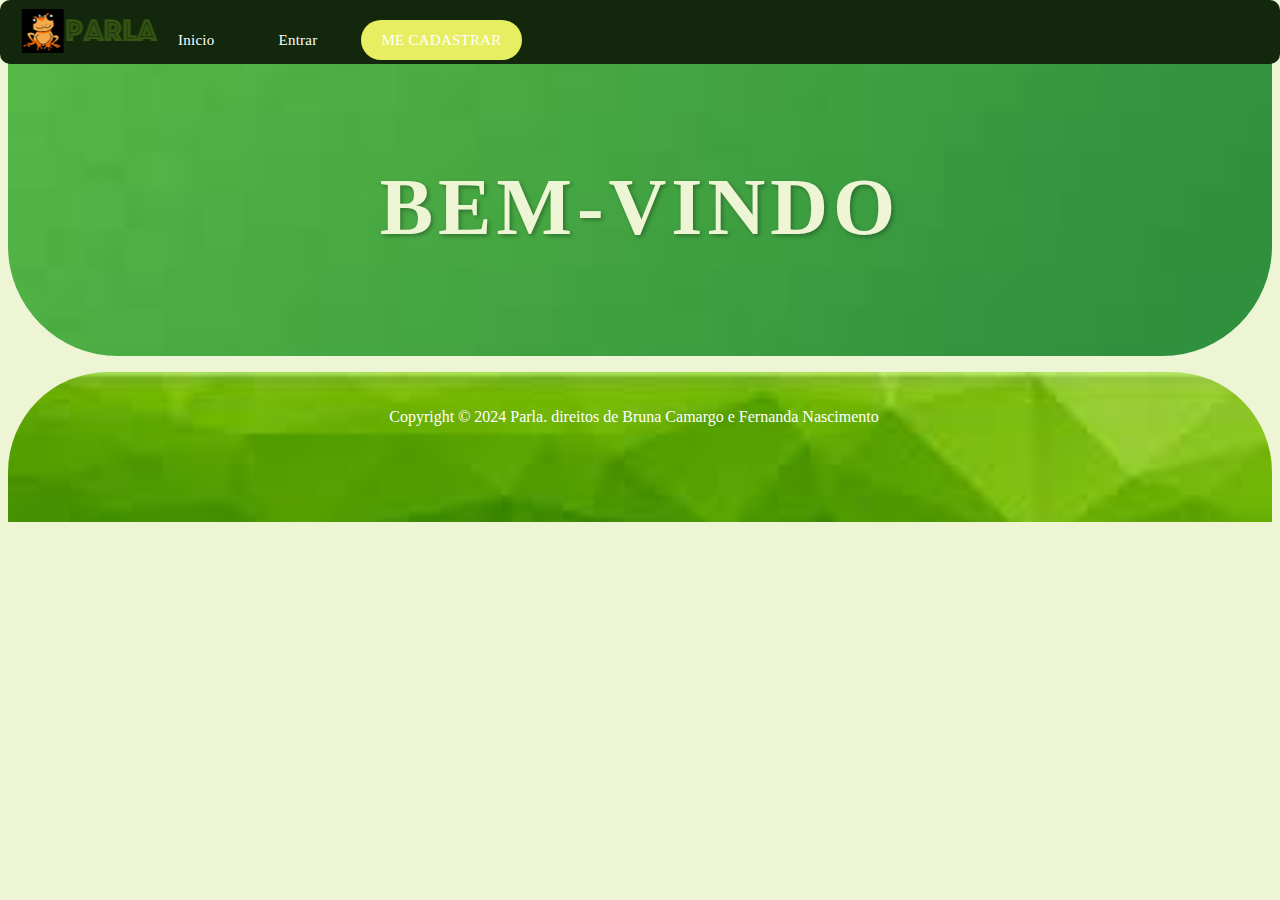
<file: index.html>
<!DOCTYPE html>
<html lang="en">
<head>
    <meta charset="UTF-8">
    <meta name="viewport" content="width=device-width, initial-scale=1.0">
    <title>Document</title>
    <link rel="stylesheet" href="geral.css">
</head>
<body>
    <header class="header-area header-sticky">
        <div class="container">
            <div class="col-12">
                <nav class="main-nav">
                    
                    <a>
                        <img src="logo.png" alt="" style="width: 158px;">
                    </a>
                   
                    <ul class="nav">
                      <li><a href="index.html">inicio</a></li>
                      <li><a href="login.html">entrar</a></li>
                      <li><a href="cadastro.html">me cadastrar</a></li>
                  </ul>   
                </nav>
            </div>
        </div>
    </header>
    <div class="page-heading header-text">
        <div class="container">
          <div class="row">
            <div class="col-lg-12">
              <h1 >bem-vindo</h1>
            </div>
          </div>
        </div>
      </div>
      

    <footer>
        <div class="container">
          <div class="col-lg-12">
            <p>Copyright © 2024 Parla. direitos de Bruna Camargo e Fernanda Nascimento &nbsp;&nbsp;</p>
          </div>
        </div>
    </footer>
</body>
</html>
</file>
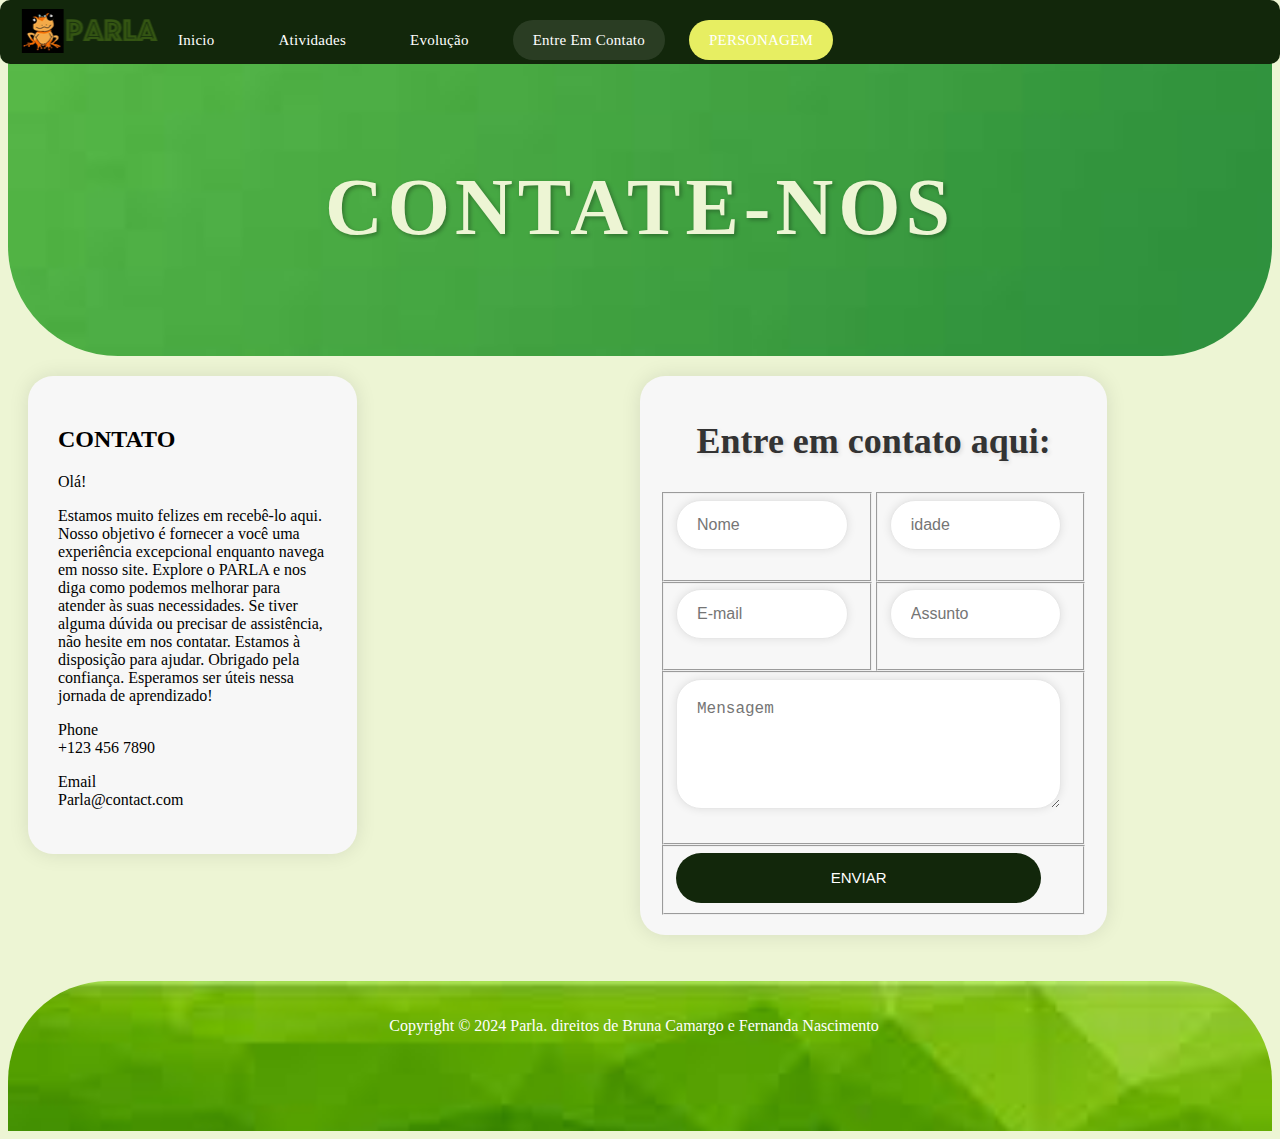
<file: feedback.html>
<!-- Explicação do código linha por linha por Bruna Camargo Galindo,
Vou explicar linha por linha do código para facilitar a análise de
outros integrantes, inclusive nossa técnica de eletroeletrônica -->

<!DOCTYPE html>
<html lang="en">
<head>
    <meta charset="UTF-8">
    <meta name="viewport" content="width=device-width, initial-scale=1.0">
    <title>Document</title>
    <link rel="stylesheet" href="geral.css">
</head>
<body>
    <header class="header-area header-sticky">
        <div class="container">
            <div class="col-12">
                <nav class="main-nav">
                   
                    <a>
                        <img src="logo.png" alt="" style="width: 158px;">
                    </a>
                    
                    <ul class="nav">
                        <li><a href="inicio.html">inicio</a></li>
                        <li><a href="fases.html">atividades</a></li>
                        <li><a href="evolucao.html">evolução</a></li>
                        <li><a href="feedback.html" class="active">Entre em contato</a></li>
                        <li><a href="personagem.html">personagem</a></li>
                    </ul>   
                </nav>
            </div>
        </div>
    </header>
    <div class="page-heading header-text">
        <div class="container">
          <div class="row">
            <div class="col-lg-12">
              <h1 >contate-nos</h1>
            </div>
          </div>
        </div>
      </div>
      <div class="container">
        <div class="contact-page section">
            <div class="row">
                <div class="col-lg-6">
                    <div class="info-content">
                        <h2>CONTATO</h2>
                        <p>Olá!</p>
                        <p>Estamos muito felizes em recebê-lo aqui. Nosso objetivo é fornecer a você uma experiência excepcional enquanto navega em nosso site. Explore o PARLA e nos diga como podemos  melhorar para atender às suas necessidades.

                            Se tiver alguma dúvida ou precisar de assistência, não hesite em nos contatar. Estamos à disposição para ajudar.
                            
                            Obrigado pela confiança. Esperamos ser úteis nessa jornada de aprendizado!</p>
                        <p>Phone<br>+123 456 7890</p>
                        <p>Email<br>Parla@contact.com</p>
                    </div>
                </div>
                <div class="col-lg-6">
                    <div class="right-content">
                        <h1>Entre em contato aqui:</h1>
                        <form id="contact-form" action="" method="post">
                            <div class="row">
                                <div class="col-lg-6">
                                    <fieldset>
                                        <input type="name" name="name" id="name" placeholder="Nome" autocomplete="on" required>
                                    </fieldset>
                                </div>
                                <div class="col-lg-6">
                                    <fieldset>
                                        <input type="name" name="name" id="name" placeholder="idade" autocomplete="on" required>
                                    </fieldset>
                                </div>
                                <div class="col-lg-6">
                                    <fieldset>
                                        <input type="text" name="email" id="email" pattern="[^ @]*@[^ @]*" placeholder="E-mail" required="">
                                    </fieldset>
                                </div>
                                <div class="col-lg-6">
                                    <fieldset>
                                        <input type="subject" name="subject" id="subject" placeholder="Assunto" autocomplete="on">
                                    </fieldset>
                                </div>
                                <div class="col-lg-12">
                                    <fieldset>
                                        <textarea name="message" id="message" placeholder="Mensagem"></textarea>
                                    </fieldset>
                                </div>
                                <div class="col-lg-12">
                                    <fieldset>
                                        <button type="submit" id="form-submit" class="orange-button">Enviar</button>
                                    </fieldset>
                                </div>
                            </div>
                        </form>
                    </div>
                </div>
            </div>
        </div>
    </div>
    

    <footer>
        <div class="container">
          <div class="col-lg-12">
            <p>Copyright © 2024 Parla. direitos de Bruna Camargo e Fernanda Nascimento &nbsp;&nbsp;</p>
          </div>
        </div>
    </footer>
</body>
</html>
</file>
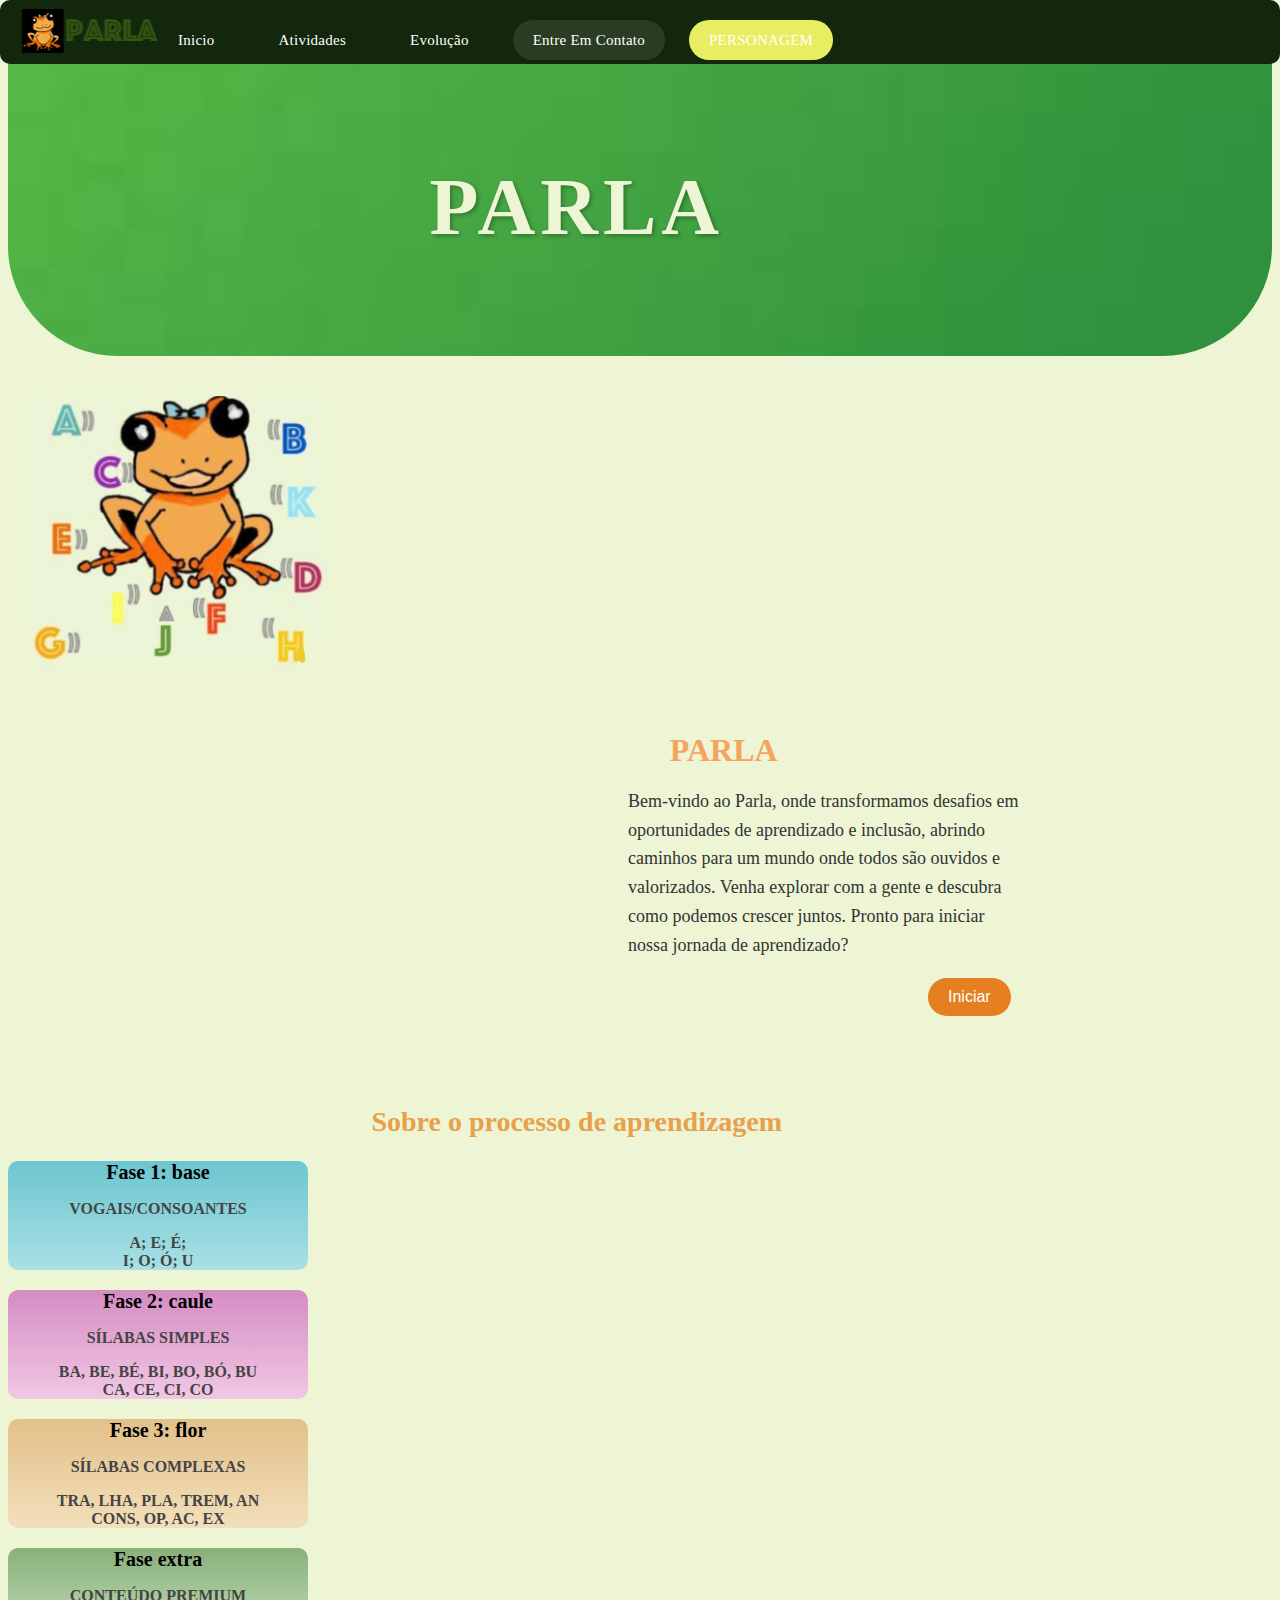
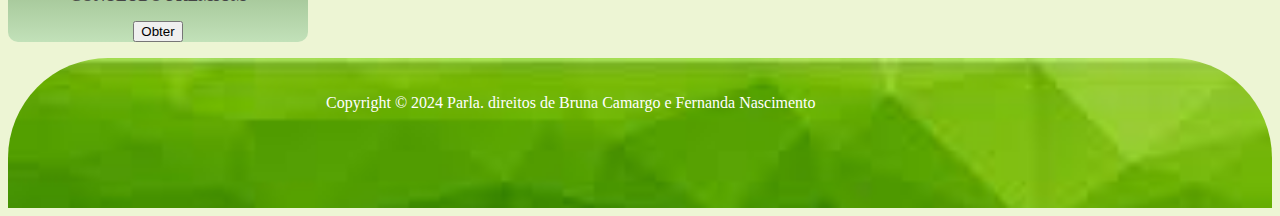
<file: inicio.html>
<!DOCTYPE html>
<html lang="en">
<head>
    <meta charset="UTF-8">
    <meta name="viewport" content="width=device-width, initial-scale=1.0">
    <title>Document</title>
    <link rel="stylesheet" href="geral.css">
    <link rel="stylesheet" href="inicio.css">

</head>
<body>
    <header class="header-area header-sticky">
        <div class="container">
            <div class="col-12">
                <nav class="main-nav">
                    
                    <a>
                        <img src="logo.png" alt="" style="width: 158px;">
                    </a>
                   
                    <ul class="nav">
                      <li><a href="inicio.html">inicio</a></li>
                      <li><a href="fases.html">atividades</a></li>
                      <li><a href="evolucao.html">evolução</a></li>
                      <li><a href="feedback.html" class="active">Entre em contato</a></li>
                      <li><a href="personagem.html">personagem</a></li>
                  </ul>   
                </nav>
            </div>
        </div>
    </header>
    <div class="page-heading header-text">
        <div class="container">
          <div class="row">
            <div class="col-lg-12">
              <h1>PARLA</h1>
            </div>
          </div>
        </div>
      </div>
      <section class="intro">
        <div class="container">
            <div class="row">
                <div class="col-lg-6">
                    <img src="parlinha.png" alt="Sapo Parla" class="intro-img">
                </div>
                
                  <div class="container">
                      <h1>PARLA</h1>
                      <p>
                          Bem-vindo ao Parla, onde transformamos desafios em oportunidades de aprendizado e inclusão, 
                          abrindo caminhos para um mundo onde todos são ouvidos e valorizados. 
                          Venha explorar com a gente e descubra como podemos crescer juntos. 
                          Pronto para iniciar nossa jornada de aprendizado?
                      </p>
                      <button class="btn iniciar">Iniciar</button>
                  </div>
             
              
            </div>
        </div>
    </section>

    <section class="fases">
        <div class="container">
            <h2>Sobre o processo de aprendizagem</h2>
            <div class="fase-container">
                <div class="fase fase1">
                    <h3>Fase 1: base</h3>
                    <p class="titulo">Vogais/Consoantes</p>
                    <p class="titulo">A; E; É;<br>I; O; Ó; U</p>
                </div>
                <div class="fase fase2">
                    <h3>Fase 2: caule</h3>
                    <p class="titulo">Sílabas simples</p>
                    <p>Ba, be, bé, bi, bo, bó, bu<br>ca, ce, ci, co</p>
                </div>
                <div class="fase fase3">
                    <h3>Fase 3: flor</h3>
                    <p class="titulo">Sílabas complexas</p>
                    <p>Tra, lha, pla, trem, an<br>cons, op, ac, ex</p>
                </div>
                <div class="fase fase-extra">
                    <h3>Fase extra</h3>
                    <p class="titulo">Conteúdo premium</p>
                    <button class="btn obter">Obter</button>
                </div>
            </div>
        </div>
    </section>


    <footer>
        <div class="container">
          <div class="col-lg-12">
            <p>Copyright © 2024 Parla. direitos de Bruna Camargo e Fernanda Nascimento &nbsp;&nbsp;</p>
          </div>
        </div>
    </footer>
</body>
</html>
</file>
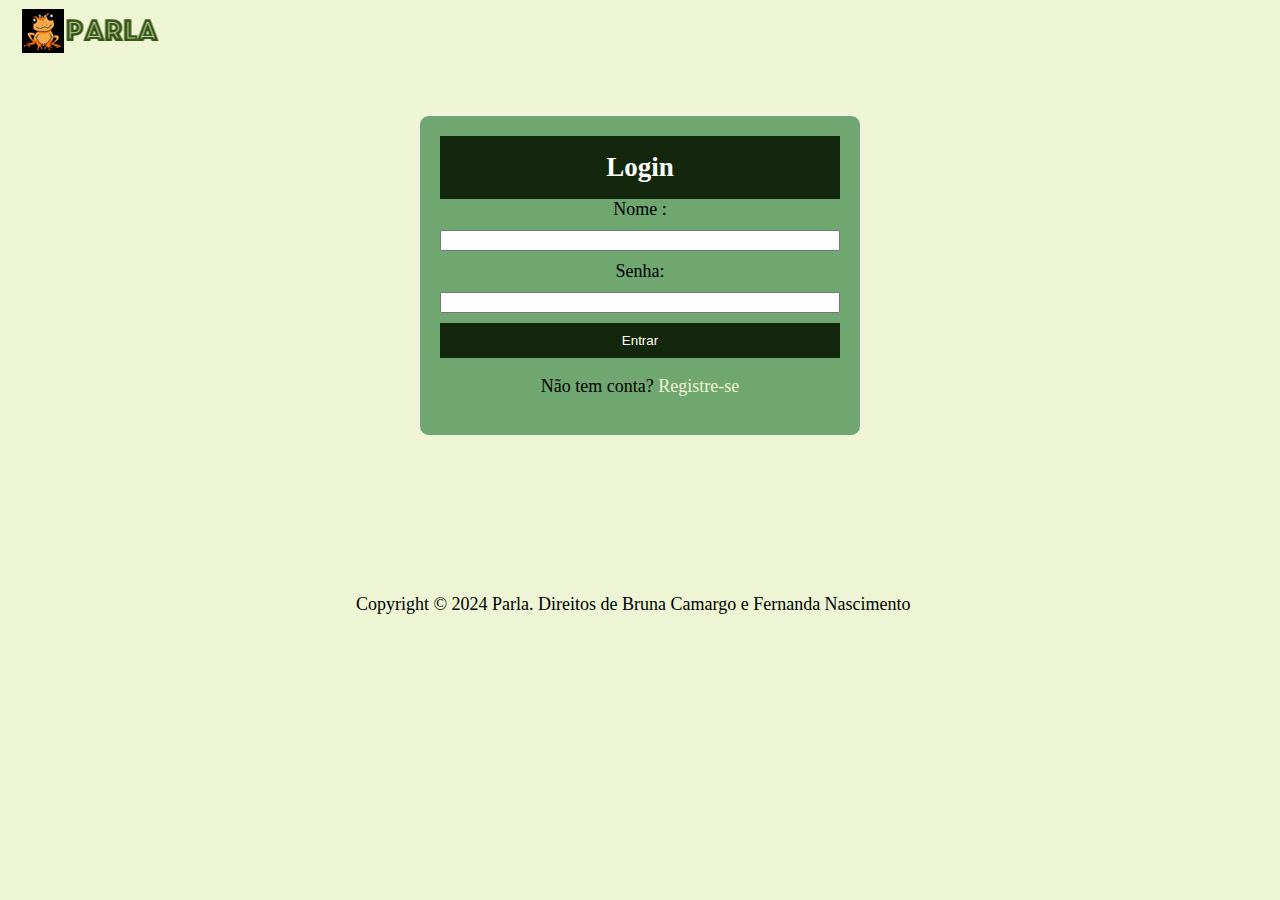
<file: login.html>
<!DOCTYPE html>
<html lang="en">

<head>
    <meta charset="UTF-8">
    <meta name="viewport" content="width=device-width, initial-scale=1.0">
    <link rel="stylesheet" href="formulario.css">
    <title>Login</title>
</head>

<body>
    <img src="logo.png" alt="Descrição da Imagem">
    <div class="container">
        <h2>Login</h2>
        <form id="loginForm" action="inicio.html">
            <label for="username">Nome :</label>
            <input type="text" id="username" required>
            <label for="password">Senha:</label>
            <input type="password" id="password" required>
            <button type="submit">Entrar</button>
        </form>
        <p> Não tem conta? <a href="cadastro.html">Registre-se</a></p>
    </div>
    <footer><p>Copyright © 2024 Parla. Direitos de Bruna Camargo e Fernanda Nascimento &nbsp;&nbsp;</p> </footer>
</body>

</html>
</file>
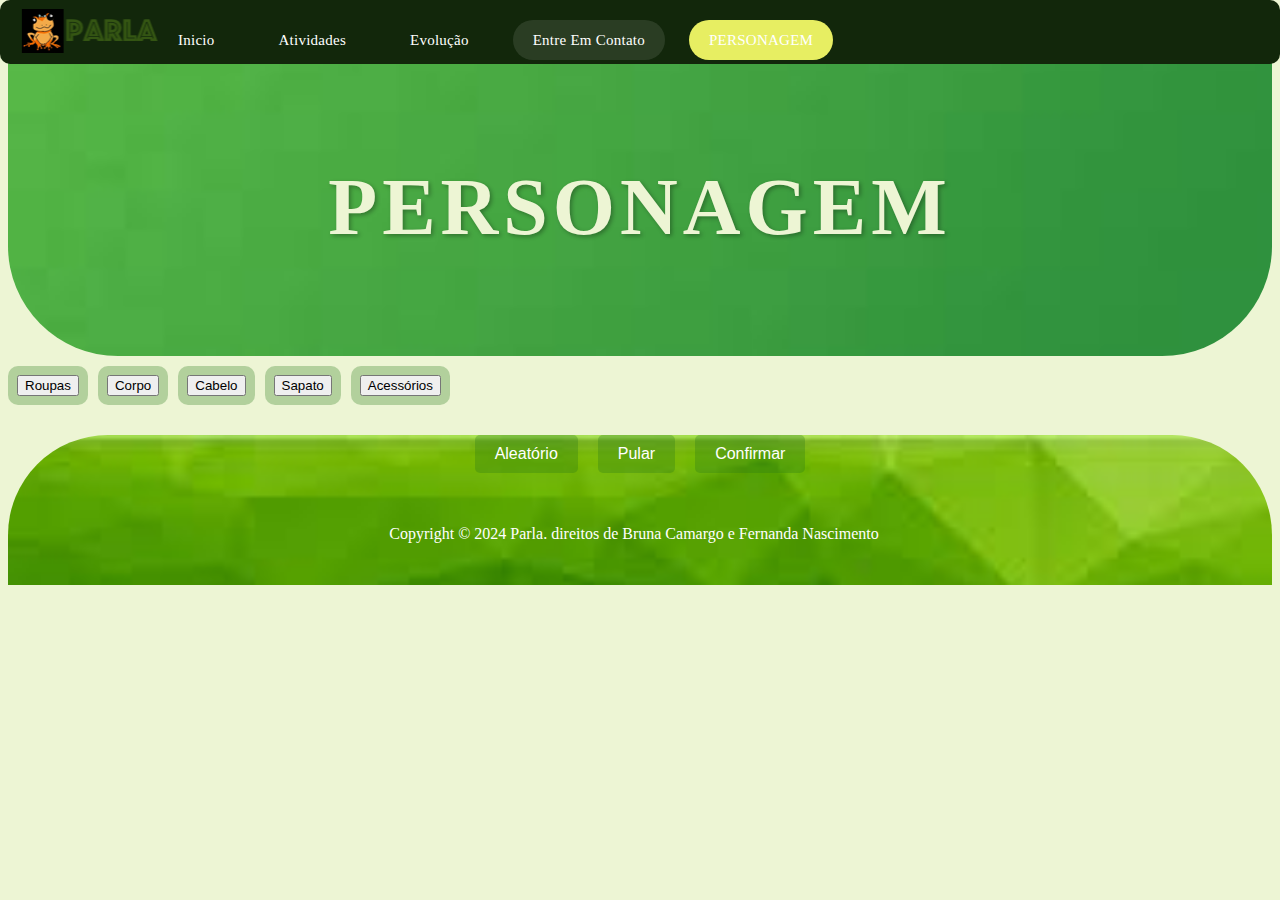
<file: personagem.html>
<!DOCTYPE html>
<html lang="en">
<head>
    <meta charset="UTF-8">
    <meta name="viewport" content="width=device-width, initial-scale=1.0">
    <link rel="stylesheet" href="personagem.css">
    <title>Gacha Life Buttons</title>
</head>
<body>
   
    <header class="header-area header-sticky">
        <div class="container">
            <div class="col-12">
                <nav class="main-nav">
                    
                        <a href="index.html" class="logo">
                            <img src="logo.png" alt="" style="width: 158px;">
                        </a>                    </a>
                   
                    <ul class="nav">
                      <li><a href="inicio.html">inicio</a></li>
                      <li><a href="fases.html">atividades</a></li>
                      <li><a href="evolucao.html">evolução</a></li>
                      <li><a href="feedback.html" class="active">entre em contato</a></li>
                      <li><a href="personagem.html">personagem</a></li>
                  </ul>   
                </nav>
            </div>
        </div>
    </header>
    <div class="page-heading header-text">
        <div class="container">
          <div class="row">
            <div class="col-lg-12">
              <h1>Personagem</h1>
            </div>
          </div>
        </div>
      </div>

    <div class="button-container">
        <div class="column1">
            <div class="button-column">
                <button class="toggle-button" onclick="toggleTab(1)">Roupas</button>
                <div id="tab1" class="tab hidden">

            <button id="button1" class="gacha-button" onclick="handleButtonClick(1)">opções 1</button>
            <button id="button2" class="gacha-button" onclick="handleButtonClick(2)">opções 2</button>
            <button id="button3" class="gacha-button" onclick="handleButtonClick(3)">opções 3</button>
            <button id="button4" class="gacha-button" onclick="handleButtonClick(4)">opções 4</button>
            <button id="button5" class="gacha-button" onclick="handleButtonClick(5)">opções 5</button>
            <button id="button6" class="gacha-button" onclick="handleButtonClick(6)">opções 6</button>
            <button id="button7" class="gacha-button" onclick="handleButtonClick(7)">opções 7</button>
            <button id="button8" class="gacha-button" onclick="handleButtonClick(8)">opções 8</button>
            <button id="button9" class="gacha-button" onclick="handleButtonClick(9)">opções 9</button>
            <button id="button10" class="gacha-button" onclick="handleButtonClick(10)">opções 10</button>
            <button id="button11" class="gacha-button" onclick="handleButtonClick(11)">opções 11</button>
            <button id="button12" class="gacha-button" onclick="handleButtonClick(12)">opções 12</button>
        </div>
            </div>
        </div>
        <div class="column1">
            <div class="button-column">
                <button class="toggle-button" onclick="toggleTab(2)">Corpo</button>
                <div id="tab2" class="tab hidden">

            <button id="button13" class="gacha-button" onclick="handleButtonClick(13)">opções 13</button>
            <button id="button14" class="gacha-button" onclick="handleButtonClick(14)">opções 14</button>
            <button id="button15" class="gacha-button" onclick="handleButtonClick(15)">opções 15</button>
            <button id="button16" class="gacha-button" onclick="handleButtonClick(16)">opções 16</button>
            <button id="button17" class="gacha-button" onclick="handleButtonClick(17)">opções 17</button>
            <button id="button18" class="gacha-button" onclick="handleButtonClick(18)">opções 18</button>
            <button id="button19" class="gacha-button" onclick="handleButtonClick(19)">opções 19</button>
            <button id="button20" class="gacha-button" onclick="handleButtonClick(20)">opções 20</button>
            <button id="button21" class="gacha-button" onclick="handleButtonClick(21)">opções 21</button>
            <button id="button22" class="gacha-button" onclick="handleButtonClick(22)">opções 22</button>
            <button id="button23" class="gacha-button" onclick="handleButtonClick(23)">opções 23</button>
            <button id="button24" class="gacha-button" onclick="handleButtonClick(24)">opções 24</button>
        </div>
            </div>
        </div>
        
        <div class="column1">
            <div class="button-column">
                <button class="toggle-button" onclick="toggleTab(3)">Cabelo</button>
                <div id="tab3" class="tab hidden">

            <button id="button40" class="gacha-button" onclick="handleButtonClick(40)">opções 40</button>
            <button id="button41" class="gacha-button" onclick="handleButtonClick(41)">opções 41</button>
            <button id="button42" class="gacha-button" onclick="handleButtonClick(42)">opções 42</button>
            <button id="button43" class="gacha-button" onclick="handleButtonClick(43)">opções 43</button>
            <button id="button44" class="gacha-button" onclick="handleButtonClick(44)">opções 44</button>
            <button id="button45" class="gacha-button" onclick="handleButtonClick(45)">opções 45</button>
            <button id="button46" class="gacha-button" onclick="handleButtonClick(46)">opções 46</button>
            <button id="button47" class="gacha-button" onclick="handleButtonClick(47)">opções 47</button>
            <button id="button48" class="gacha-button" onclick="handleButtonClick(48)">opções 48</button>
            <button id="button49" class="gacha-button" onclick="handleButtonClick(49)">opções 49</button>
            <button id="button50" class="gacha-button" onclick="handleButtonClick(50)">opções 50</button>
            <button id="button51" class="gacha-button" onclick="handleButtonClick(51)">opções 51</button>
        </div>
            </div>
        </div>

        <div class="column1">
            <div class="button-column">
                <button class="toggle-button" onclick="toggleTab(4)">Sapato</button>
                <div id="tab4" class="tab hidden">

            <button id="button52" class="gacha-button" onclick="handleButtonClick(52)">opções 52</button>
            <button id="button53" class="gacha-button" onclick="handleButtonClick(53)">opções 53</button>
            <button id="button54" class="gacha-button" onclick="handleButtonClick(54)">opções 54</button>
            <button id="button55" class="gacha-button" onclick="handleButtonClick(55)">opções 55</button>
            <button id="button56" class="gacha-button" onclick="handleButtonClick(56)">opções 56</button>
            <button id="button57" class="gacha-button" onclick="handleButtonClick(57)">opções 57</button>
            <button id="button58" class="gacha-button" onclick="handleButtonClick(58)">opções 58</button>
            <button id="button59" class="gacha-button" onclick="handleButtonClick(59)">opções 59</button>
            <button id="button60" class="gacha-button" onclick="handleButtonClick(60)">opções 60</button>
            <button id="button61" class="gacha-button" onclick="handleButtonClick(61)">opções 61</button>
            <button id="button62" class="gacha-button" onclick="handleButtonClick(62)">opções 62</button>
            <button id="button63" class="gacha-button" onclick="handleButtonClick(63)">opções 63</button>
        </div>
            </div>
        </div>
        <div class="column1">
            <div class="button-column">
                <button class="toggle-button" onclick="toggleTab(5)">Acessórios</button>
                <div id="tab5" class="tab hidden">

            <button id="button64" class="gacha-button" onclick="handleButtonClick(64)">opções 64</button>
            <button id="button65" class="gacha-button" onclick="handleButtonClick(65)">opções 65</button>
            <button id="button66" class="gacha-button" onclick="handleButtonClick(66)">opções 66</button>
            <button id="button67" class="gacha-button" onclick="handleButtonClick(67)">opções 67</button>
            <button id="button68" class="gacha-button" onclick="handleButtonClick(68)">opções 68</button>
            <button id="button69" class="gacha-button" onclick="handleButtonClick(69)">opções 69</button>
            <button id="button70" class="gacha-button" onclick="handleButtonClick(70)">opções 70</button>
            <button id="button71" class="gacha-button" onclick="handleButtonClick(71)">opções 71</button>
            <button id="button72" class="gacha-button" onclick="handleButtonClick(72)">opções 72</button>
            <button id="button73" class="gacha-button" onclick="handleButtonClick(73)">opções 73</button>
            <button id="button74" class="gacha-button" onclick="handleButtonClick(74)">opções 74</button>
            <button id="button75" class="gacha-button" onclick="handleButtonClick(75)">opções 75</button>
        </div>
            </div>
        </div>
    
    
    <div class="column2" id="colorOptions1" style="display: none;">
        <button id="button76" class="gacha-button1" onclick="handleButtonClick(76)">opções 76</button>
        <button id="button77" class="gacha-button2" onclick="handleButtonClick(77)">opções 77</button>
        <button id="button78" class="gacha-button3" onclick="handleButtonClick(78)">opções 78</button>
        <button id="button79" class="gacha-button4" onclick="handleButtonClick(79)">opções 79</button>
        <button id="button80" class="gacha-button5" onclick="handleButtonClick(80)">opções 80</button>
        <button id="button81" class="gacha-button6" onclick="handleButtonClick(81)">opções 81</button>
        <button id="button82" class="gacha-button7" onclick="handleButtonClick(82)">opções 82</button>
        <button id="button83" class="gacha-button8" onclick="handleButtonClick(83)">opções 83</button>
        <button id="button84" class="gacha-button9" onclick="handleButtonClick(84)">opções 84</button>
        <button id="button85" class="gacha-button10" onclick="handleButtonClick(85)">opções 85</button>
        <button id="button86" class="gacha-button11" onclick="handleButtonClick(86)">opções 86</button>
        <button id="button87" class="gacha-button12" onclick="handleButtonClick(87)">opções 87</button>
        <button id="button88" class="gacha-button13" onclick="handleButtonClick(88)">opções 88</button>
        <button id="button89" class="gacha-button14" onclick="handleButtonClick(89)">opções 89</button>
        <button id="button90" class="gacha-button15" onclick="handleButtonClick(90)">opções 90</button>
    </div>
</div>

<div class="column2" id="colorOptions2" style="display: none;">
    <button id="button91" class="gacha-button1" onclick="handleButtonClick(91)">opções 91</button>
    <button id="button92" class="gacha-button2" onclick="handleButtonClick(92)">opções 92</button>
    <button id="button93" class="gacha-button3" onclick="handleButtonClick(93)">opções 93</button>
    <button id="button94" class="gacha-button4" onclick="handleButtonClick(94)">opções 94</button>
    <button id="button95" class="gacha-button5" onclick="handleButtonClick(95)">opções 95</button>
    <button id="button96" class="gacha-button6" onclick="handleButtonClick(96)">opções 96</button>
    <button id="button97" class="gacha-button7" onclick="handleButtonClick(97)">opções 97</button>
    <button id="button98" class="gacha-button8" onclick="handleButtonClick(98)">opções 98</button>
    <button id="button99" class="gacha-button9" onclick="handleButtonClick(99)">opções 99</button>
    <button id="button100" class="gacha-button10" onclick="handleButtonClick(100)">opções 100</button>
    <button id="button101" class="gacha-button11" onclick="handleButtonClick(101)">opções 101</button>
    <button id="button102" class="gacha-button12" onclick="handleButtonClick(102)">opções 102</button>
    <button id="button103" class="gacha-button13" onclick="handleButtonClick(103)">opções 103</button>
    <button id="button104" class="gacha-button14" onclick="handleButtonClick(104)">opções 104</button>
    <button id="button105" class="gacha-button15" onclick="handleButtonClick(105)">opções 105</button>
</div>

<div class="column2" id="colorOptions3" style="display: none;">
    <button id="button106" class="gacha-button1" onclick="handleButtonClick(106)">opções 106</button>
    <button id="button107" class="gacha-button2" onclick="handleButtonClick(107)">opções 107</button>
    <button id="button108" class="gacha-button3" onclick="handleButtonClick(108)">opções 108</button>
    <button id="button109" class="gacha-button4" onclick="handleButtonClick(109)">opções 109</button>
    <button id="button110" class="gacha-button5" onclick="handleButtonClick(110)">opções 110</button>
    <button id="button111" class="gacha-button6" onclick="handleButtonClick(111)">opções 111</button>
    <button id="button112" class="gacha-button7" onclick="handleButtonClick(112)">opções 112</button>
    <button id="button113" class="gacha-button8" onclick="handleButtonClick(113)">opções 113</button>
    <button id="button114" class="gacha-button9" onclick="handleButtonClick(114)">opções 114</button>
    <button id="button115" class="gacha-button10" onclick="handleButtonClick(115)">opções 115</button>
    <button id="button116" class="gacha-button11" onclick="handleButtonClick(116)">opções 116</button>
    <button id="button117" class="gacha-button12" onclick="handleButtonClick(117)">opções 117</button>
    <button id="button118" class="gacha-button13" onclick="handleButtonClick(118)">opções 118</button>
    <button id="button119" class="gacha-button14" onclick="handleButtonClick(119)">opções 119</button>
    <button id="button120" class="gacha-button15" onclick="handleButtonClick(120)">opções 120</button>
</div>

<div class="column2" id="colorOptions4" style="display: none;">
    <button id="button121" class="gacha-button1" onclick="handleButtonClick(121)">opções 121</button>
    <button id="button122" class="gacha-button2" onclick="handleButtonClick(122)">opções 122</button>
    <button id="button123" class="gacha-button3" onclick="handleButtonClick(123)">opções 123</button>
    <button id="button124" class="gacha-button4" onclick="handleButtonClick(124)">opções 124</button>
    <button id="button125" class="gacha-button5" onclick="handleButtonClick(125)">opções 125</button>
    <button id="button126" class="gacha-button6" onclick="handleButtonClick(126)">opções 126</button>
    <button id="button127" class="gacha-button7" onclick="handleButtonClick(127)">opções 127</button>
    <button id="button128" class="gacha-button8" onclick="handleButtonClick(128)">opções 128</button>
    <button id="button129" class="gacha-button9" onclick="handleButtonClick(129)">opções 129</button>
    <button id="button130" class="gacha-button10" onclick="handleButtonClick(130)">opções 130</button>
    <button id="button131" class="gacha-button11" onclick="handleButtonClick(131)">opções 131</button>
    <button id="button132" class="gacha-button12" onclick="handleButtonClick(132)">opções 132</button>
    <button id="button133" class="gacha-button13" onclick="handleButtonClick(133)">opções 133</button>
    <button id="button134" class="gacha-button14" onclick="handleButtonClick(134)">opções 134</button>
    <button id="button135" class="gacha-button15" onclick="handleButtonClick(135)">opções 135</button>
</div>
<div class="column2" id="colorOptions5" style="display: none;">
    <button id="button136" class="gacha-button1" onclick="handleButtonClick(136)">opções 136</button>
    <button id="button137" class="gacha-button2" onclick="handleButtonClick(137)">opções 137</button>
    <button id="button138" class="gacha-button3" onclick="handleButtonClick(138)">opções 138</button>
    <button id="button139" class="gacha-button4" onclick="handleButtonClick(139)">opções 139</button>
    <button id="button140" class="gacha-button5" onclick="handleButtonClick(140)">opções 140</button>
    <button id="button141" class="gacha-button6" onclick="handleButtonClick(141)">opções 141</button>
    <button id="button142" class="gacha-button7" onclick="handleButtonClick(142)">opções 142</button>
    <button id="button143" class="gacha-button8" onclick="handleButtonClick(143)">opções 143</button>
    <button id="button144" class="gacha-button9" onclick="handleButtonClick(144)">opções 144</button>
    <button id="button145" class="gacha-button10" onclick="handleButtonClick(145)">opções 145</button>
    <button id="button146" class="gacha-button11" onclick="handleButtonClick(146)">opções 146</button>
    <button id="button147" class="gacha-button12" onclick="handleButtonClick(147)">opções 147</button>
    <button id="button148" class="gacha-button13" onclick="handleButtonClick(148)">opções 148</button>
    <button id="button149" class="gacha-button14" onclick="handleButtonClick(149)">opções 149</button>
    <button id="button150" class="gacha-button15" onclick="handleButtonClick(150)">opções 150</button>
</div>

    
      
    <div id="result-container">
    </div>

  
    
    <footer>
       <div class="botoes-container">
                <button class="botao">Aleatório</button>
                <button class="botao">Pular</button>
                <button class="botao">Confirmar</button>
       </div>
        <div class="container">
           <div class="col-lg-12">
            <p>Copyright © 2024 Parla. direitos de Bruna Camargo e Fernanda Nascimento &nbsp;&nbsp;</p>
          </div>
        </div>
    </footer>

    <script src="personagem.js"></script>
    <script>
        function toggleTab(tabNumber) {
            var tab = document.getElementById("tab" + tabNumber);
            tab.classList.toggle("hidden");
            tab.classList.toggle("fade");
        }
        function handleButtonClick(buttonNumber) {
    var imageContainer = document.getElementById("result-container");
    imageContainer.innerHTML = ''; 

    var imageUrl = obterUrlImagem(buttonNumber);

    if (imageUrl) {
        var imagem = document.createElement("img");
        imagem.src = imageUrl;

        imageContainer.appendChild(imagem);
    }
    


    document.querySelector('.column2').style.display = 'block';
}
function toggleTab(tabNumber) {
    var tabs = document.querySelectorAll('.tab');
    tabs.forEach(tab => tab.classList.add('hidden'));
    document.getElementById("tab" + tabNumber).classList.remove("hidden");
    
    
    document.querySelectorAll('.column2').forEach(col => col.style.display = 'none');

    
    document.getElementById('colorOptions' + tabNumber).style.display = 'block';
}

        
    </script>
</body>
</html>
</file>
<file: geral.css>
body{
    background-color: #edf5d4;
}
.header-area .main-nav .menu-trigger {
    cursor: pointer;
    position: absolute;
    top: 33px;
    width: 20px;
    height: 40px;
    text-indent: -9999em;
    z-index: 99;
    right: 20px;
    display: none;
  }
  
  .main-nav .menu-trigger {
    top: 22px;
  }
  
  .main-nav ul.nav {
    margin-top: 20px;
  }
  
  .main-nav .menu-trigger span {
    top: 16px;
  }
  
  .main-nav .menu-trigger span:before {
    transform-origin: 33% 100%;
    top: -10px;
    z-index: 10;
  }
  
  .main-nav .menu-trigger span:after {
    transform-origin: 33% 0;
    top: 10px;
  }
  
  .main-nav .menu-trigger.active span,
  .main-nav .menu-trigger.active span:before,
  .main-nav .menu-trigger.active span:after {
    background-color: transparent;
    width: 100%;
  }
  
  .main-nav .menu-trigger.active span:before {
    transform: translateY(6px) translateX(1px) rotate(45deg);
    background-color: #fff;
  }
  
  .main-nav .menu-trigger.active span:after {
    transform: translateY(-6px) translateX(1px) rotate(-45deg);
    background-color: #fff;
  }
  
.col-12 {
    flex: 0 0 auto;
    width: 100%;
}

ul, li {
    padding: 0;
    margin: 0;
    list-style: none;
}

a {
    text-decoration: none !important;
}

.background-header .logo img {
    max-width: 110px;
}

.header-area {
    position: absolute;
    background-color: transparent;
    top: 40px;
    left: 0;
    right: 0;
    z-index: 100;
    transition: all .5s ease 0s;
}
.header-area {
    position: fixed; 
    top: 0; 
    left: 0;
    right: 0;
    z-index: 100;
    background-color: #12270b; 
    transition: top 0.3s; 
    border-radius: 10px;
}


.header-area .main-nav {
    background: transparent;
    display: flex;
}

.header-area .main-nav .nav li a {
    display: block;
    padding: 0 20px;
    border-radius: 20px;
    font-weight: 300;
    font-size: 15px;
    height: 40px;
    line-height: 40px;
    text-transform: capitalize;
    color: #fff;
    transition: all 0.4s ease 0s;
    border: transparent;
    letter-spacing: .25px;
}
.header-area .main-nav .nav li {
    display: inline-block;
    margin-right: 20px;  
}


.header-area .main-nav .nav li:last-child a {
    background-color: #e7ee62;
    text-transform: uppercase;
    font-weight: 500;
}

.header-area .main-nav .nav li:hover a {
    background-color: rgba(255, 255, 255, 0.10);
}

.header-area .main-nav .nav li a.active {
    color: #fff;
    background-color: rgba(255, 255, 255, 0.10);
}

.page-heading {
    background-image: url(footer2.jpeg);
    border-radius: 0 0 110px 110px;
    background-position: center bottom;
    background-repeat: no-repeat;
    background-size: cover;
    padding: 90px 0 40px;
    text-align: center;
    border-bottom: 10px;
}

.page-heading-audio {
   
    border-radius: 0 0 110px 110px;
    background-position: center bottom;
    background-repeat: no-repeat;
    background-size: cover;
    padding: 90px 0 40px;
    text-align: center;
    border-bottom: 10px;
}

div, footer {
    margin: 0;
    padding: 0;
}

.container {
    padding: 0; 
    
}

.col-lg-12 {
    flex: 0 0 auto;
    width: 100%;
}
.page-heading h1 {
    font-size: 5em; 
    font-weight: bold;
    color: #edf5d4; 
    text-shadow: 2px 2px 4px rgba(0, 0, 0, 0.3); 
    text-transform: uppercase; 
    letter-spacing: 5px;
    padding: 10px; 
    border-radius: 10px; 
}


.offset-lg-0 {
    margin-left: 0;
}


footer {
   
    left: 0;
    bottom: 0;
    width: 100%;
    background-color: #083f07;
    background-repeat: no-repeat;
    background-size: cover;
    background-image: url(footer.jpeg);
    min-height: 150px;
    border-radius: 100px 100px 0 0;
}


footer p {
    text-align: center;
    line-height: 90px; 
    color: #fff;
    font-size: 16px;
    font-weight: 400;
}


footer p a {
    color: #fff;
    transition: all .3s;
    position: relative;
    z-index: 3;
}


footer p a:hover {
    opacity: 0.90;
}
.contact-page {
    
    display: flex; 
    justify-content: space-between; 
    flex-wrap: wrap; 
}
.info-content {
    flex: 0 0 calc(51% - 18px); 
    padding: 30px;
    background-color: #f7f7f7;
    border-radius: 25px;
    box-shadow: 0px 0px 20px rgba(0, 0, 0, 0.1);
    margin-bottom: 30px;
    max-width: calc(45% - 15px); 
    border-left: 10px;
    margin-left: 20px;
    margin-top: 20px;
    
}

.right-content {
    flex: 0 0 calc(49% - 15px); 
    padding: 20px; 
    background-color: #f7f7f7;
    border-radius: 25px;
    box-shadow: 0px 0px 20px rgba(0, 0, 0, 0.1);
    margin-bottom: 30px;
    max-width: calc(70% - 15px); 
    margin-top: 20px;
}


.info-content h2 {
    font-size: 24px;
    margin-bottom: 20px;
}

.info-content p {
    margin-bottom: 15px;
}

.right-content h1 {
    font-size: 36px;
    font-weight: bold;
    margin-bottom: 30px;
    color: #333;
    text-shadow: 2px 2px 4px rgba(0, 0, 0, 0.1);
}

.contact-page input,
.contact-page textarea {
    width: calc(100% - 40px);
    height: 50px;
    border-radius: 25px;
    padding: 0 20px;
    margin-bottom: 30px;
    border: 1px solid #e7e7e7;
    font-size: 16px;
    color: #4a4a4a;
    box-shadow: 0px 0px 10px rgba(0, 0, 0, 0.1);
}

.contact-page textarea {
    height: 130px;
    padding: 20px;
}

.contact-page button {
    display: inline-block;
    height: 50px;
    line-height: 50px;
    background-color: #12270b;
    color: #fff;
    font-size: 15px;
    text-transform: uppercase;
    font-weight: 500;
    padding: 0 25px;
    border: none;
    border-radius: 25px;
    transition: all .3s;
    cursor: pointer;
}
.row {
    display: flex;  
    flex-wrap: wrap; 
    justify-content: space-between;
}

.col-lg-6 {
    flex: 0 0 50%; 
}



.right-content form input,
.right-content form textarea {
    width: calc(100% - 10px); 
    margin-bottom: 20px; 
    box-sizing: border-box; 
}


.right-content form button {
    width: calc(100% - 30px); 
}




.contact-page button:hover {
    background-color: #083f07;
}

@media (max-width: 768px) {
    .info-content,
    .right-content {
        flex: 0 0 100%;  
        max-width: 100%; 
        margin-right: 0; 
    }
}

h1 {
    text-align: center;
}
h5 {
    margin-top: 2px;
    background-color: #134712;
    color: #e7e7e7;
}

.pasta {
    display: inline-block;
            padding: 35px 40px;
            
            background-size: contain;
            background-repeat: no-repeat;
            background-position: left center;
            text-decoration: none; 
            padding-left: 120px; 
}
</file>
<file: inicio.css>
/* Centralizando a área principal */
.container {
    width: 90%;
    max-width: 1200px;
}



/* Seção de introdução */
/* Ajustes para a seção de introdução */
.intro {
 
    padding: 40px 20px;
    border-radius: 15px;
}

.intro h1 {
    color: #F4A460;
    font-size: 32px;
    font-weight: bold;
    margin-left: 400px;
    margin-bottom: 5px;
    margin-top: 50px;

}

.intro p {
    font-size: 18px;
    color: #333;
    line-height: 1.6;
    max-width: 500px;
    margin-left: 600px;
    font-family: 'Times New Roman', serif; /* Deixa mais parecido com a imagem */
}

.btn.iniciar {
    background-color: #E67E22;
    color: white;
    font-size: 16px;
    border: none;
    padding: 10px 20px;
    border-radius: 20px;
    cursor: pointer;
    margin-left: 900px;
}

.btn.iniciar:hover {
    background-color: #D35400;
}


.intro img {
    max-width: 300px;
    border-radius: 10px;
}



/* Seção das fases */
.fases {
    text-align: center;
    margin-top: 50px;
}

.fases h2 {
    color: #e8a04b;
    font-size: 28px;
}

.fases p {
    font-size: 14px;
    font-weight: bold;
    text-transform: uppercase;
    color: #444;
}

/* Cartões das fases */
.fases-container {
    display: flex;
    justify-content: center; /* Centraliza os itens */
    flex-wrap: wrap; /* Permite quebrar linha se necessário */
    gap: 20px; /* Espaço entre os itens */
    max-width: 1000px; /* Ajuste conforme necessário */
    margin: 0 auto; /* Centraliza o container */
}

.fase {
    width: 300px; /* Ajuste o tamanho para caber na linha */
    flex-shrink: 0; /* Evita que os cartões diminuam além desse tamanho */
    border-radius: 10px;

}

.fase h3 {
    font-size: 20px;
    margin-bottom: 10px;
    font-weight: bold;
}

.fase p {
    font-size: 16px;
}

/* Cores específicas para cada fase */
.fase1 {
    background: linear-gradient(to bottom, #6cc6cf, #a8e0e5);
}

.fase2 {
    background: linear-gradient(to bottom, #d48cc3, #f1c8e4);
}

.fase3 {
    background: linear-gradient(to bottom, #e2c089, #f3dfbb);
}

.fase-extra {
    background: linear-gradient(to bottom, #8aaf7b, #c2e1b9);
}



/* Responsividade */
@media (max-width: 768px) {
    .intro {
        flex-direction: column;
        text-align: center;
    }

    .intro img {
        margin-bottom: 20px;
    }

    .fases-container {
        flex-direction: column;
        align-items: center;
    }
}
</file>
<file: formulario.css>
body {
    background-color: #edf5d4;
    font-family: big caslon;
    padding: 0;
    margin: 0;
    font-size: large;
}

h2 {
    font-family: big caslon;
    background-color: #12270b;
    color: #fff;
    text-align: center;
    padding: 1rem;
    margin-bottom: 0;
    margin-top: 0;
}
.container {
    width: 80%;
    max-width: 400px;
    margin: 50px auto;
    padding: 20px;
    border: 1px solid #f5f0f0;
    text-align: center;
    background-color: #70a670;
    border-radius: 10px;
}

form {
    display: flex;
    flex-direction: column;
    gap: 10px;
}

button {
    background-color: #12270b;
    color: white;
    padding: 10px;
    cursor: pointer;
    border: none;
}

button:hover {
    background-color: #70a670;
}

a {
    color: #edf5d4;
    text-decoration: none;
}

a:hover {
    text-decoration: underline;
}

footer{
    text-align: center;
    padding: 90px 0;
}
</file>
<file: personagem.css>
body{
    background-color: #edf5d4;
}
.header-area .main-nav .menu-trigger {
    cursor: pointer;
    position: absolute;
    top: 33px;
    width: 20px;
    height: 40px;
    text-indent: -9999em;
    z-index: 99;
    right: 20px;
    display: none;
  }
  
  .main-nav .menu-trigger {
    top: 22px;
  }
  
  .main-nav ul.nav {
    margin-top: 20px;
  }
  
  .main-nav .menu-trigger span {
    top: 16px;
  }
  
  .main-nav .menu-trigger span:before {
    transform-origin: 33% 100%;
    top: -10px;
    z-index: 10;
  }
  
  .main-nav .menu-trigger span:after {
    transform-origin: 33% 0;
    top: 10px;
  }
  
  .main-nav .menu-trigger.active span,
  .main-nav .menu-trigger.active span:before,
  .main-nav .menu-trigger.active span:after {
    background-color: transparent;
    width: 100%;
  }
  
  .main-nav .menu-trigger.active span:before {
    transform: translateY(6px) translateX(1px) rotate(45deg);
    background-color: #fff;
  }
  
  .main-nav .menu-trigger.active span:after {
    transform: translateY(-6px) translateX(1px) rotate(-45deg);
    background-color: #fff;
  }
  
.col-12 {
    flex: 0 0 auto;
    width: 100%;
}

ul, li {
    padding: 0;
    margin: 0;
    list-style: none;
}

a {
    text-decoration: none !important;
}

.background-header .logo img {
    max-width: 110px;
}

.header-area {
    position: absolute;
    background-color: transparent;
    top: 40px;
    left: 0;
    right: 0;
    z-index: 100;
    transition: all .5s ease 0s;
}
.header-area {
    position: fixed; 
    top: 0; 
    left: 0;
    right: 0;
    z-index: 100;
    background-color: #12270b; 
    transition: top 0.3s; 
    border-radius: 10px;
}


.header-area .main-nav {
    background: transparent;
    display: flex;
}

.header-area .main-nav .nav li a {
    display: block;
    padding: 0 20px;
    border-radius: 20px;
    font-weight: 300;
    font-size: 15px;
    height: 40px;
    line-height: 40px;
    text-transform: capitalize;
    color: #fff;
    transition: all 0.4s ease 0s;
    border: transparent;
    letter-spacing: .25px;
}
.header-area .main-nav .nav li {
    display: inline-block;
    margin-right: 20px;  
}


.header-area .main-nav .nav li:last-child a {
    background-color: #e7ee62;
    text-transform: uppercase;
    font-weight: 500;
}

.header-area .main-nav .nav li:hover a {
    background-color: rgba(255, 255, 255, 0.10);
}

.header-area .main-nav .nav li a.active {
    color: #fff;
    background-color: rgba(255, 255, 255, 0.10);
}

.page-heading {
    background-image: url(footer2.jpeg);
    border-radius: 0 0 110px 110px;
    background-position: center bottom;
    background-repeat: no-repeat;
    background-size: cover;
    padding: 90px 0 40px;
    text-align: center;
    border-bottom: 10px;
}

.page-heading-audio {
   
    border-radius: 0 0 110px 110px;
    background-position: center bottom;
    background-repeat: no-repeat;
    background-size: cover;
    padding: 90px 0 40px;
    text-align: center;
    border-bottom: 10px;
}

div, footer {
    margin: 0;
    padding: 0;
}



.col-lg-12 {
    flex: 0 0 auto;
    width: 100%;
}
.page-heading h1 {
    font-size: 5em; 
    font-weight: bold;
    color: #edf5d4; 
    text-shadow: 2px 2px 4px rgba(0, 0, 0, 0.3); 
    text-transform: uppercase; 
    letter-spacing: 5px;
    padding: 10px; 
    border-radius: 10px; 
}


.offset-lg-0 {
    margin-left: 0;
}


footer {
   
    left: 0;
    bottom: 0;
    width: 100%;
    background-color: #083f07;
    background-repeat: no-repeat;
    background-size: cover;
    background-image: url(footer.jpeg);
    min-height: 150px;
    border-radius: 100px 100px 0 0;
}


footer p {
    text-align: center;
    line-height: 90px; 
    color: #fff;
    font-size: 16px;
    font-weight: 400;
}


footer p a {
    color: #fff;
    transition: all .3s;
    position: relative;
    z-index: 3;
}


footer p a:hover {
    opacity: 0.90;
}


.button-container {
    display: flex;
}
.column {
    display: flex;
    flex-direction: column;
}

.column1,
.column2 {
    display: flex;
    flex-direction: column;
}
.column1{
    margin-right: 10px;

}
.column2{
    margin-top: 20px;
    margin-left: 625px;
    

}

.gacha-button {
    padding: 8px 16px;
    font-size: 16px;
    cursor: pointer;
    color: #fff;
    border: none;
    border-radius: 5px;
    margin-bottom: 10px;
    transition: background-color 0.3s;
}

.gacha-button1 {
    padding: 8px 16px;
    font-size: 16px;
    cursor: pointer;
    background-color: #ffdfc4;
    color: #fff;
    border: none;
    border-radius: 5px;
}

.gacha-button2 {
    padding: 8px 16px;
    font-size: 16px;
    cursor: pointer;
    background-color: #eacba8;
    color: #fff;
    border: none;
    border-radius: 5px;
}

.gacha-button3 {
    padding: 8px 16px;
    font-size: 16px;
    cursor: pointer;
    background-color: #f7e2ab;
    color: #fff;
    border: none;
    border-radius: 5px;
}

.gacha-button4 {
    padding: 8px 16px;
    font-size: 16px;
    cursor: pointer;
    background-color: #dcb991;
    color: #fff;
    border: none;
    border-radius: 5px;
}

.gacha-button5 {
    padding: 8px 16px;
    font-size: 16px;
    cursor: pointer;
    background-color: #f0c08a;
    color: #fff;
    border: none;
    border-radius: 5px;
}

.gacha-button6 {
    padding: 8px 16px;
    font-size: 16px;
    cursor: pointer;
    background-color: #e7bc91;
    color: #fff;
    border: none;
    border-radius: 5px;
}

.gacha-button7 {
    padding: 8px 16px;
    font-size: 16px;
    cursor: pointer;
    background-color: #ecbf83;
    color: #fff;
    border: none;
    border-radius: 5px;
}

.gacha-button8 {
    padding: 8px 16px;
    font-size: 16px;
    cursor: pointer;
    background-color: #cf9e7c;
    color: #fff;
    border: none;
    border-radius: 5px;
}

.gacha-button9 {
    padding: 8px 16px;
    font-size: 16px;
    cursor: pointer;
    background-color: #ac8b64;
    color: #fff;
    border: none;
    border-radius: 5px;
}

.gacha-button10 {
    padding: 8px 16px;
    font-size: 16px;
    cursor: pointer;
    background-color: #94613c;
    color: #fff;
    border: none;
    border-radius: 5px;
}

.gacha-button11 {
    padding: 8px 16px;
    font-size: 16px;
    cursor: pointer;
    background-color: #b26a49;
    color: #fff;
    border: none;
    border-radius: 5px;
}

.gacha-button12 {
    padding: 8px 16px;
    font-size: 16px;
    cursor: pointer;
    background-color: #ae703a;
    color: #fff;
    border: none;
    border-radius: 5px;
}

.gacha-button13 {
    padding: 8px 16px;
    font-size: 16px;
    cursor: pointer;
    background-color: #99664d;
    color: #fff;
    border: none;
    border-radius: 5px;
}

.gacha-button14 {
    padding: 8px 16px;
    font-size: 16px;
    cursor: pointer;
    background-color: #623a18;
    color: #fff;
    border: none;
    border-radius: 5px;
}

.gacha-button15 {
    padding: 8px 16px;
    font-size: 16px;
    cursor: pointer;
    background-color: #3f2818;
    color: #fff;
    border: none;
    border-radius: 5px;
}


.column1 .gacha-button:not(:last-child) {
    margin-bottom: 1px;
}

.column2 .gacha-button:not(:first-child) {
    margin-top: 1px;
}

#result-container {
    margin-top: 20px;
    font-size: 18px;
    font-weight: bold;
}

/* Adicione esta regra para as imagens dentro de #result-container */
#result-container img {
    max-width: 300%; 
    display: block; 
    margin: 0 auto; 
    max-height: 200px; 
    position: absolute;
    left: 45%;
    top: 80%;
}
.hidden {
    display: none;
}

.fade {
    animation: fadeIn 0.5s;
}

@keyframes fadeIn {
    from { opacity: 0; }
    to { opacity: 1; }
}

.button-column {
    margin-top: 10px;
    margin-bottom: 10px;
    background-color: #2776174b;
    border-radius: 10px;
    padding: 9px;
    cursor: pointer;
}

@media (max-width: 768px) {
    .header-area .main-nav .nav li {
        margin: 0 5px; /* Reduz a margem em telas menores */
    }

    .button-container {
        flex-direction: column; /* Muda a direção das colunas para vertical em telas menores */
        align-items: center; /* Centraliza as colunas */
    }

    .column1, .column2 {
        min-width: 100%; /* As colunas ocupam 100% da largura em telas menores */
    }

    .header-area .main-nav .nav li a {
        font-size: 14px; /* Reduz o tamanho da fonte em telas menores */
    }
}

@media (max-width: 480px) {
    .header-area .main-nav .nav li {
        margin: 0 3px; /* Reduz ainda mais a margem em telas muito pequenas */
    }

    .header-area .main-nav .nav li a {
        font-size: 12px; /* Reduz o tamanho da fonte em telas muito pequenas */
    }

    .page-heading h1 {
        font-size: 2.5em; /* Reduz o tamanho do título em telas muito pequenas */
    }

    .gacha-button {
        font-size: 14px; /* Ajusta o tamanho da fonte dos botões em telas pequenas */
        padding: 8px 12px; /* Ajusta o padding dos botões */
    }
}


.botoes-container {
    display: flex;
    justify-content: center; /* Centraliza os botões */
    gap: 20px; /* Define o espaçamento lateral entre os botões */
}

.botao {
    padding: 10px 20px;
    font-size: 16px;
    background-color: #2776174b;
    color: white;
    cursor: pointer;
    border-radius: 5px;
    border: none;
}


        .botao:hover {
            background-color: #e8b462;
        }
</file>
